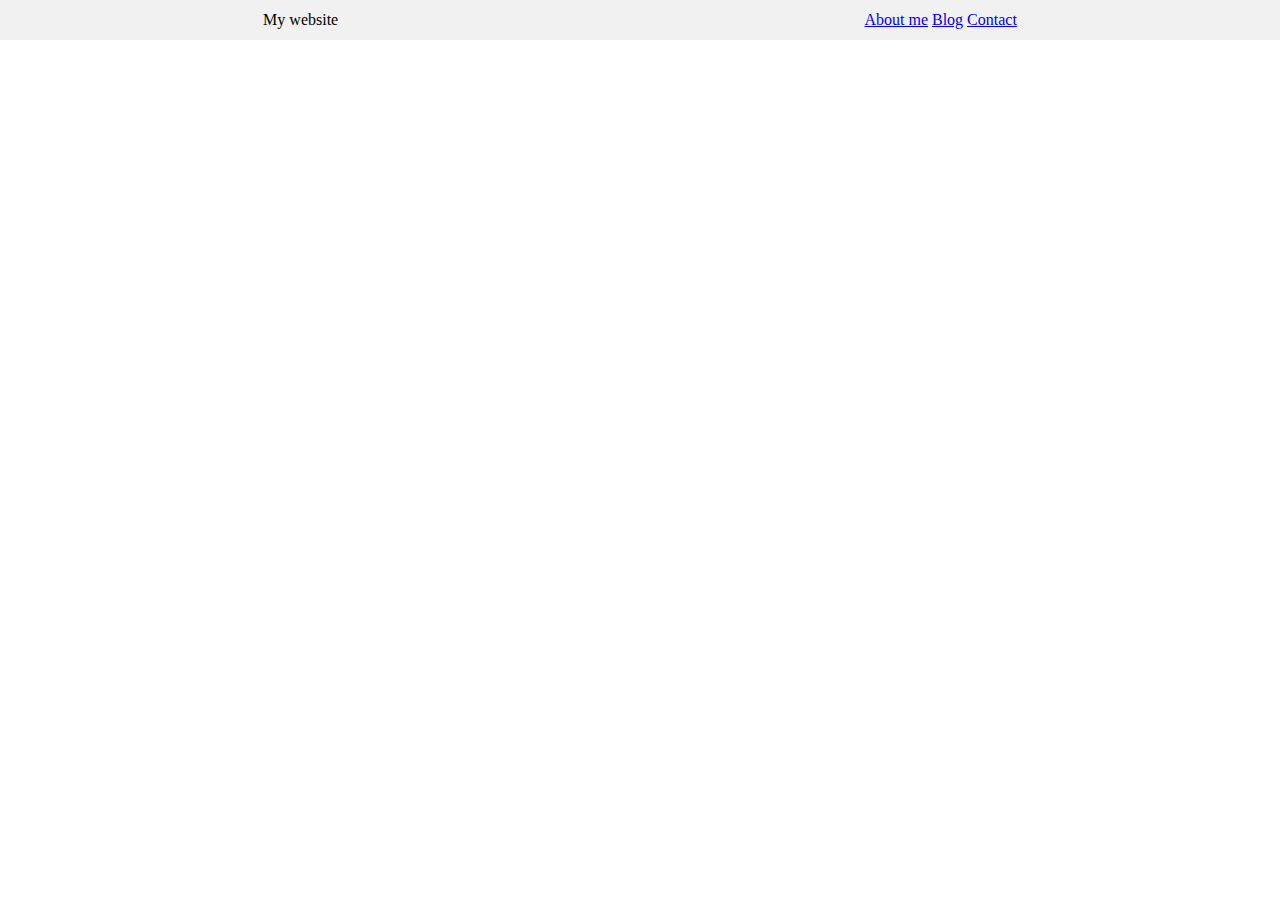
<file: index.html>
<!DOCTYPE html>
<html>
    <head>
        <meta charset="UTF-8">
        <title>SmartNinja CSS lesson</title>
        <link rel="stylesheet" href="style.css">
    </head>

    <body>
        <div class="navbar">
                <div class="title">My website</div>

                <div class="links">
                    <a href="#">About me</a>
                    <a href="#">Blog</a>
                    <a href="#">Contact</a>
                </div>
        </div>

    </body>
</html>
</file>
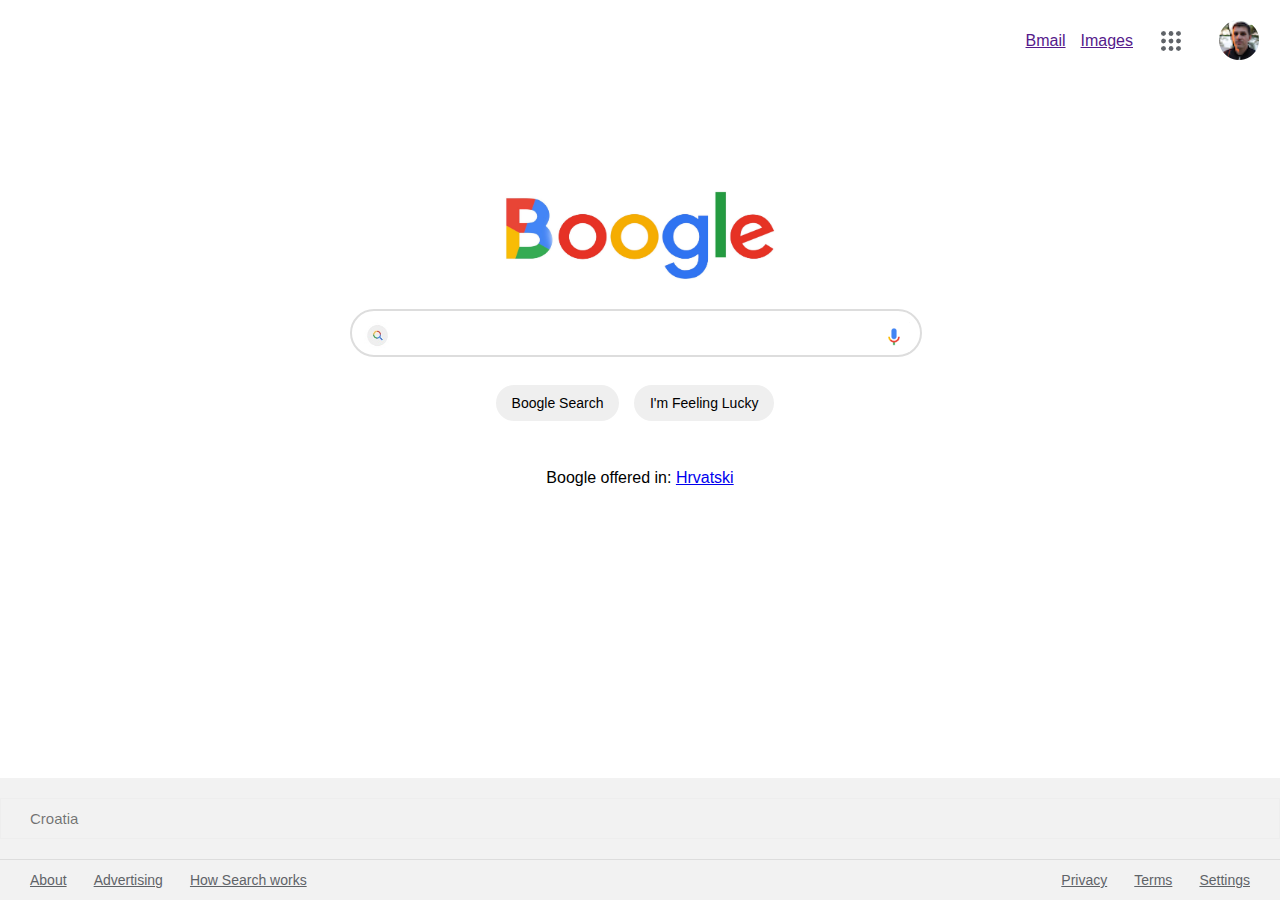
<file: boogle.html>
<!DOCTYPE html>
<html>

<head>
    <meta charset="UTF-8">
    <title>Boogle</title>
    <link rel="stylesheet" type="text/css" href="boogle.css">
</head>

<body>
    <div id="top">
        <div class="toplinks"><a href="">Bmail</a></div>
        <div class="toplinks"><a href="">Images</a></div>
        <div class="toplinks"><img src="dots.png"></div>
        <div class="toplinks"><img src="slika.png"></div>
    </div>

    <div id="main">
        <img src="boogle.jpeg" id="boogle">
        <br>
        <br>
        <div id="search-bar">
            <img src="search.jpg" id="searchicon">
            <input type="text"  id="input">
            <img src="mic.png" id="micicon">
            <input type="submit" class="srcbuttons" value="Boogle Search">
            <input type="submit" class="srcbuttons" value="I'm Feeling Lucky">
        </div>
        <br>
        <div id="offers">
            Boogle offered in:
      		<a href="#">Hrvatski</a>
        </div>
    </div>

    <footer>
      	<h4>Croatia</h4>
      	<div id="links">
      		<div id="link1">
      			<a href="#">About</a>
      			<a href="#">Advertising</a>
                <a href="#">How Search works</a>
      		</div>
      		<div id="link2">
      			<a href="#">Privacy</a>
      			<a href="#">Terms</a>
      			<a href="#">Settings</a>
      		</div>
      	</div>
      </footer>

</body>

</html>
</file>
<file: style.css>
body {
    margin: 0;
}

.navbar {
    background-color: #f1f1f1;
    height: 40px;
    display: flex;
    justify-content: space-around;
    align-items: center;
}

.Links {
    display: flex;
    width: 200px;
    justify-content: space-between;
}
</file>
<file: boogle.css>
body {
    font-family: Arial, sans-serif;
    margin: 0;
}

#top {
    display: flex;
    justify-content: flex-end;
    align-items: center;
    padding: 10px;
    gap: 15px;

}

.toplinks {
    display: flex;
    align-items: center;
}

#main {
    flex: 1;

}

#boogle {
    display: block;
	margin: 0px auto;
	margin-top: 107px;
	align-items: center;
	width: 272px;
    height: 92px
}

#search-bar {
    width: 580px;
	margin: 0px auto;
	position: relative;
	margin-top: -8px;
	text-align: center;
}

#input {
    display: block;
	border: 2px solid #ddd;
	font-size: 16px;
	padding: 13px;
	padding-left: 45px;
	border-radius: 25px;
	width: 88%;
	transition: box-shadow 100ms;
	outline: none;
}

#searchicon {
    width: 35px;
	opacity: .9;
	position: absolute;
	top: 13px;
	left: 10px;
}

#micicon {
	width: 30px;
	position: absolute;
	top: 13px;
	right: 20px;
}

.srcbuttons {
	border: 1px solid transparent;
	padding: 9px 15px;
	color: #000000;
	font-size: 14px;
	border-radius: 20px;
	display: inline-block;
	margin-right: 10px;
	margin-top: 28px;
	outline: none;
	cursor: pointer;
	transition: border-color 100ms;
}

.srcbuttons:hover {
	border: 1px solid #aaa;
}

#offers {
    margin-top: 30px;
	text-align: center;
	font-size: 16px;
	color: #000000;
}

footer {
	background: #f2f2f2;
	position: absolute;
    bottom: 0;
    color: #70757a;
    width: 100%;

}
footer h4 {
	color: rgba(0,0,0, 0.54);
	font-size: 15px;
	line-height: 39.5px;
	font-weight: 400;
	padding-left: 29px;
	border: 1px solid #eee;


}
footer a {
	color: #5f6368;
	display: inline-block;
	padding: 12px 11.3px;
	font-size: 14px;

}
#footer a:hover {
	text-decoration: underline;
}
#links {
	border-top: 1px solid #ddd;
	display: flex;
}
#link1 {
	padding-left: 18.7px;
	flex: 1;
}
#link2 {
	padding-right: 18.7px;
}
</file>
